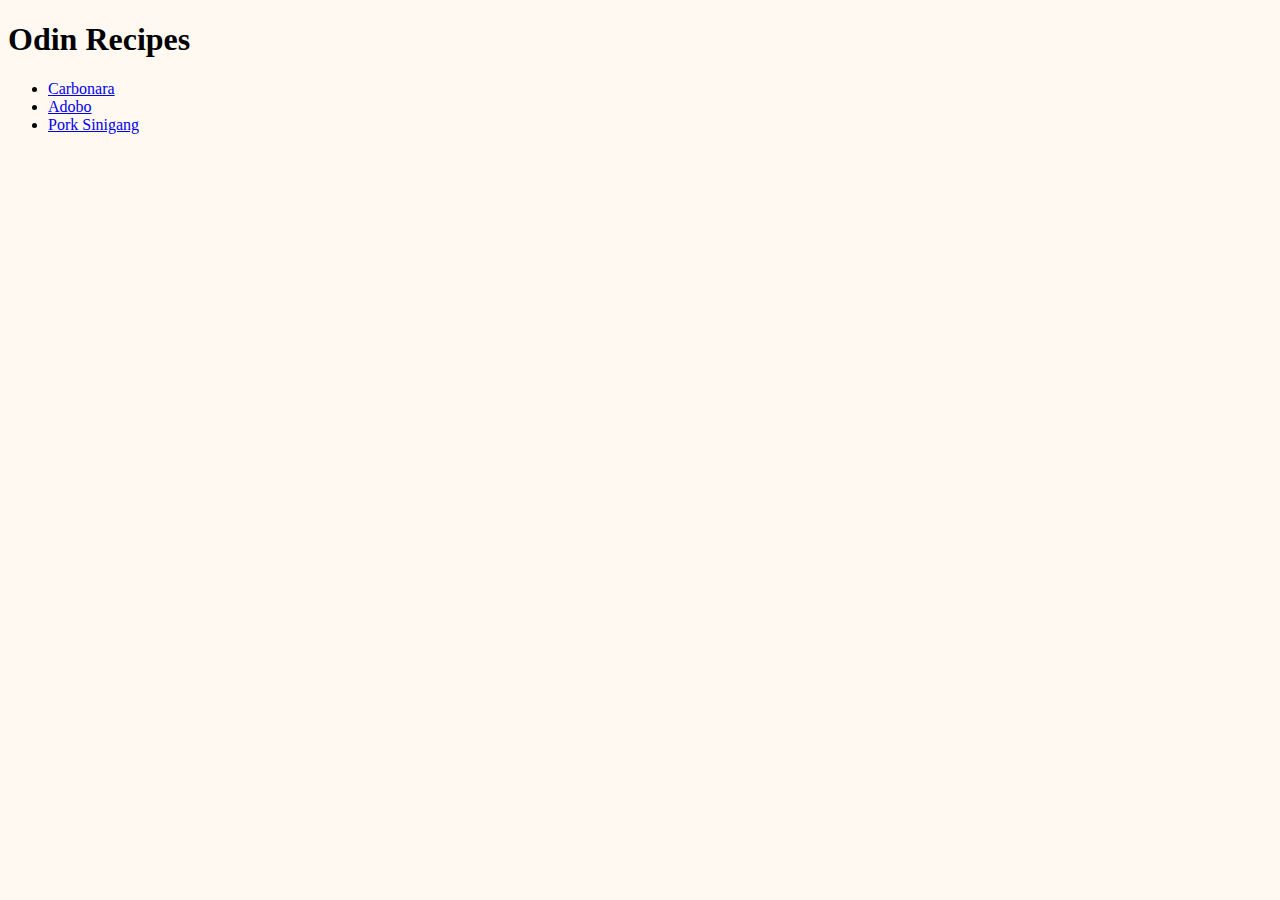
<file: index.html>
<!DOCTYPE html>
<html lang="en">
<head>
    <meta charset="utf-8">
    <title>Odin Recipies</title>
    <link rel="stylesheet" href="style.css">
</head>
<body>
    <h1>Odin Recipes</h1>

    <ul>
        <li><a href="./recipes/carbonara.html" target="_blank">Carbonara</a></li>
        <li><a href="./recipes/adobo.html" target="_blank">Adobo</a></li>
        <li><a href="./recipes/pork-sinigang.html" target="_blank">Pork Sinigang</a></li>
    </ul>

</body>
</html>
</file>
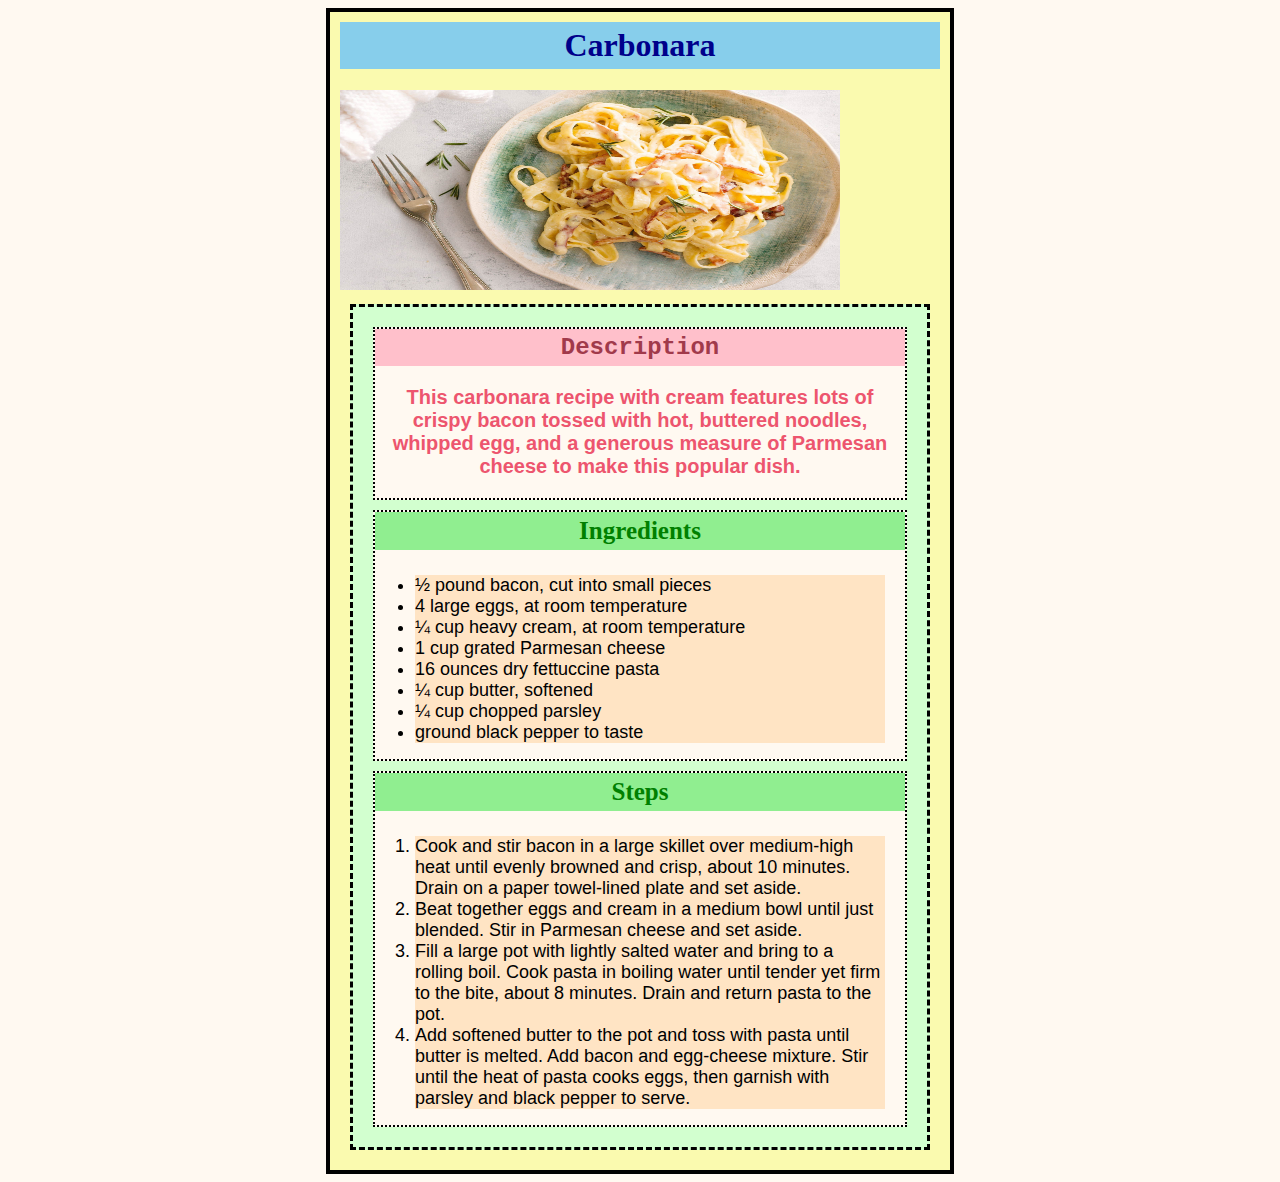
<file: recipes/carbonara.html>
<!DOCTYPE html>
<html lang="en">
<head>
    <meta charset="utf-8">
    <title>Odin Recipies</title>
    <link rel="stylesheet" href="../style.css">
</head>
<body>
    <div class="card">
        <h1 class="title">Carbonara</h1>
        <img src="../img/carbonara.jpeg" alt="Carbonara" height="200" width="500">

        <div class="container">
            <div class="content">
                <h2 class="description">Description</h2>
                <p class="description-text">
                    This carbonara recipe with cream features lots of crispy bacon tossed with hot, buttered noodles, whipped egg, and a generous measure of Parmesan cheese to make this popular dish.
                </p>
            </div>

            <div class="content">
                <h3 class="ingredients">Ingredients</h3>
                <ul class="ingredients-list">
                    <li class="lists">½ pound bacon, cut into small pieces</li>
                    <li class="lists">4 large eggs, at room temperature</li>
                    <li class="lists">¼ cup heavy cream, at room temperature</li>
                    <li class="lists">1 cup grated Parmesan cheese</li>
                    <li class="lists">16 ounces dry fettuccine pasta</li>
                    <li class="lists">¼ cup butter, softened</li>
                    <li class="lists">¼ cup chopped parsley</li>
                    <li class="lists">ground black pepper to taste</li>
                </ul>
            </div>

            <div class="content">
                <h3 class="steps">Steps</h3>
                <ol class="steps-list">
                    <li class="lists">Cook and stir bacon in a large skillet over medium-high heat until evenly browned and crisp, about 10 minutes. Drain on a paper towel-lined plate and set aside.</li>
                    <li class="lists">Beat together eggs and cream in a medium bowl until just blended. Stir in Parmesan cheese and set aside.</li>
                    <li class="lists">Fill a large pot with lightly salted water and bring to a rolling boil. Cook pasta in boiling water until tender yet firm to the bite, about 8 minutes. Drain and return pasta to the pot.</li>
                    <li class="lists">Add softened butter to the pot and toss with pasta until butter is melted. Add bacon and egg-cheese mixture. Stir until the heat of pasta cooks eggs, then garnish with parsley and black pepper to serve.</li>
                </ol>
            </div>
        </div>
    </div>
</body>
</html>
</file>
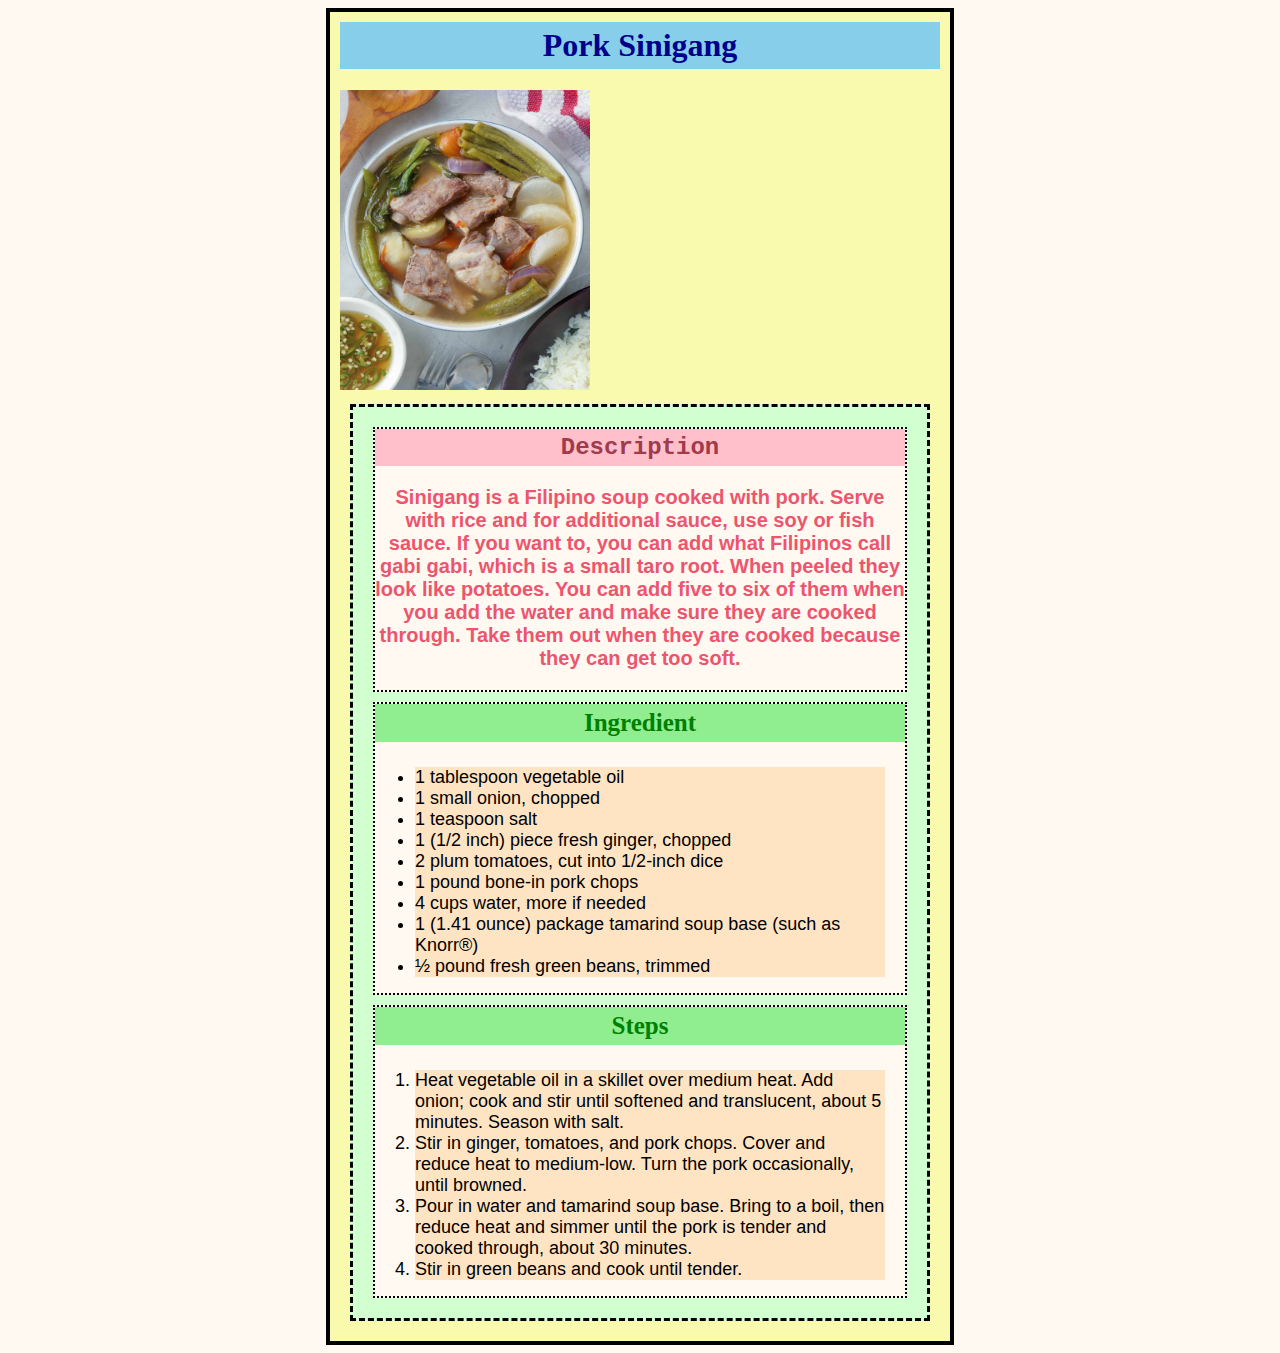
<file: recipes/pork-sinigang.html>
<!DOCTYPE html>
<html lang="en">
<head>
    <meta charset="utf-8">
    <title>Odin Recipies</title>
    <link rel="stylesheet" href="../style.css">
</head>
<body>
    <div class="card">
        <h1 class="title">Pork Sinigang</h1>
        <img src="../img/sinigang.jpg" alt="pork sinigang" height="300" width="250">

        <div class="container"> 
            <div class="content">
                <h2 class="description">Description</h2>
                <p class="description-text">
                    Sinigang is a Filipino soup cooked with pork. 
                    Serve with rice and for additional sauce, 
                    use soy or fish sauce. If you want to, 
                    you can add what Filipinos call gabi gabi, 
                    which is a small taro root. When peeled they 
                    look like potatoes. You can add five to six of 
                    them when you add the water and make sure 
                    they are cooked through. Take them out when 
                    they are cooked because they can get too soft.
                </p>
            </div>

            <div class="content">
                <h3 class="ingredients">Ingredient</h3>
                <ul class="ingredients-list">
                    <li class="lists">1 tablespoon vegetable oil</li>
                    <li class="lists">1 small onion, chopped</li>
                    <li class="lists">1 teaspoon salt</li>
                    <li class="lists">1 (1/2 inch) piece fresh ginger, chopped</li>
                    <li class="lists">2 plum tomatoes, cut into 1/2-inch dice</li>
                    <li class="lists">1 pound bone-in pork chops</li>
                    <li class="lists">4 cups water, more if needed</li>
                    <li class="lists">1 (1.41 ounce) package tamarind soup base (such as Knorr®)</li>
                    <li class="lists">½ pound fresh green beans, trimmed</li>
                </ul>
            </div>

            <div class="content">
                <h3  class="steps">Steps</h3>
                <ol class="steps-list">
                    <li class="lists">Heat vegetable oil in a skillet over medium heat. Add onion; cook and stir until softened and translucent, about 5 minutes. Season with salt.</li>
                    <li class="lists">Stir in ginger, tomatoes, and pork chops. Cover and reduce heat to medium-low. Turn the pork occasionally, until browned.</li>
                    <li class="lists">Pour in water and tamarind soup base. Bring to a boil, then reduce heat and simmer until the pork is tender and cooked through, about 30 minutes.</li>
                    <li class="lists">Stir in green beans and cook until tender.</li>
                </ol>
            </div>
        </div>
    </div>
</body>
</html>
</file>
<file: style.css>
/* ========= TYPE SELECTORS =========
body{
    font-family: Georgia, 'Times New Roman', Times, serif;
    background-color: rgb(255, 249, 241);
}

h1{
    background-color: skyblue;
    color: darkblue;
    text-align: center;
}

h2{
    background-color: pink;
    color: #a13a4b;
    text-align: center;
    font-weight: bold;
    font-family: 'Courier New', Courier, monospace;
}

p{
    font-family: Arial, Helvetica, sans-serif;
    color: #ed556e;
    text-align: center;
    font-weight: bold;
    font-size: 20px;
}

h3{
    background-color: lightgreen;
    color: green;
    text-align: center;
    font-size: 25px;
}

li{
    background-color: rgb(209, 231, 209);
    font-family: Arial, Helvetica, sans-serif;
    font-size: 18px;
} */


/* ========= CLASS SELECTOR W/ GROUPING SELECTOR ========= */
*{
    font-family: Georgia, 'Times New Roman', Times, serif;
    background-color: rgb(255, 249, 241);
}


.card{
    background-color: #fafaaf;
    width: 600px;
    margin: 0 auto;
    border: 4px solid black;
    padding: 10px;
}

.title{
    background-color: skyblue;
    color: darkblue;
    text-align: center;
    margin-top: 0px;
    padding: 5px;
}

.container{
    background-color: rgb(210, 255, 207);
    border: 3px dashed black;
    margin: 10px;
    padding: 10px;
}

.content{
    border: 2px dotted black;
    margin: 10px;
}

.description{
    background-color: pink;
    color: #a13a4b;
    text-align: center;
    font-weight: bold;
    font-family: 'Courier New', Courier, monospace;
    margin-top: 0;
    padding: 5px;
    text-align: center;
}

.description-text{
    font-family: Arial, Helvetica, sans-serif;
    color: #ed556e;
    text-align: center;
    font-weight: bold;
    font-size: 20px;
}

.ingredients,
.steps{
    background-color: lightgreen;
    color: green;
    text-align: center;
    font-size: 25px;
    margin-top: 0;
    padding: 5px;
}

.lists{
    font-family: Arial, Helvetica, sans-serif;
    font-size: 18px;
    background-color: bisque;
    margin-right: 20px;
}
</file>
